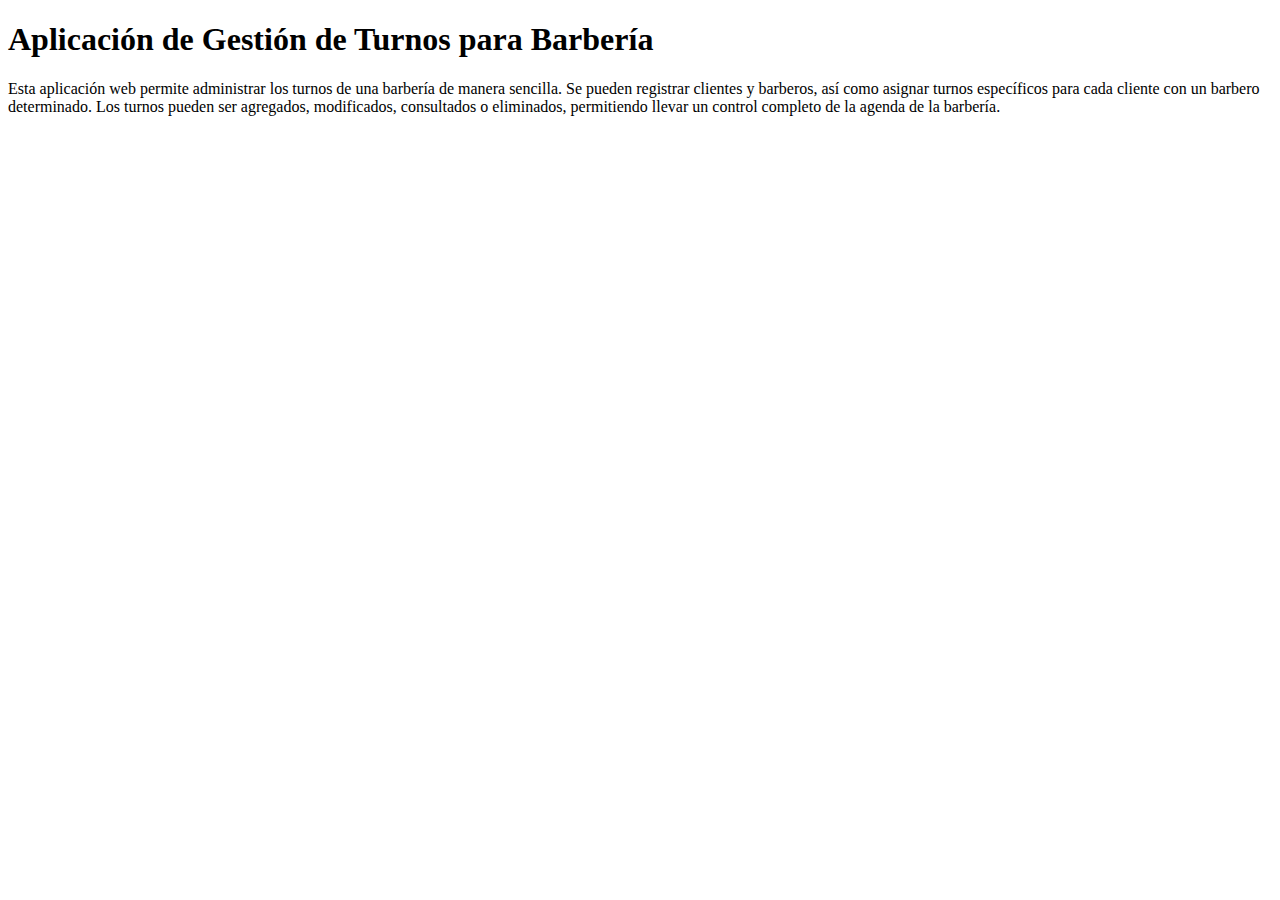
<file: index.html>
<!DOCTYPE html>
<html lang="es">
<head>
    <meta charset="UTF-8">
    <meta name="viewport" content="width=device-width, initial-scale=1.0">
    <title>Gestión de Turnos - Barbería</title>
</head>
<body>
    <h1>Aplicación de Gestión de Turnos para Barbería</h1>
    <p>
        Esta aplicación web permite administrar los turnos de una barbería de manera sencilla.
        Se pueden registrar clientes y barberos, así como asignar turnos específicos para cada cliente con un barbero determinado.
        Los turnos pueden ser agregados, modificados, consultados o eliminados, permitiendo llevar un control completo de la agenda de la barbería.
    </p>
</body>
</html>
</file>
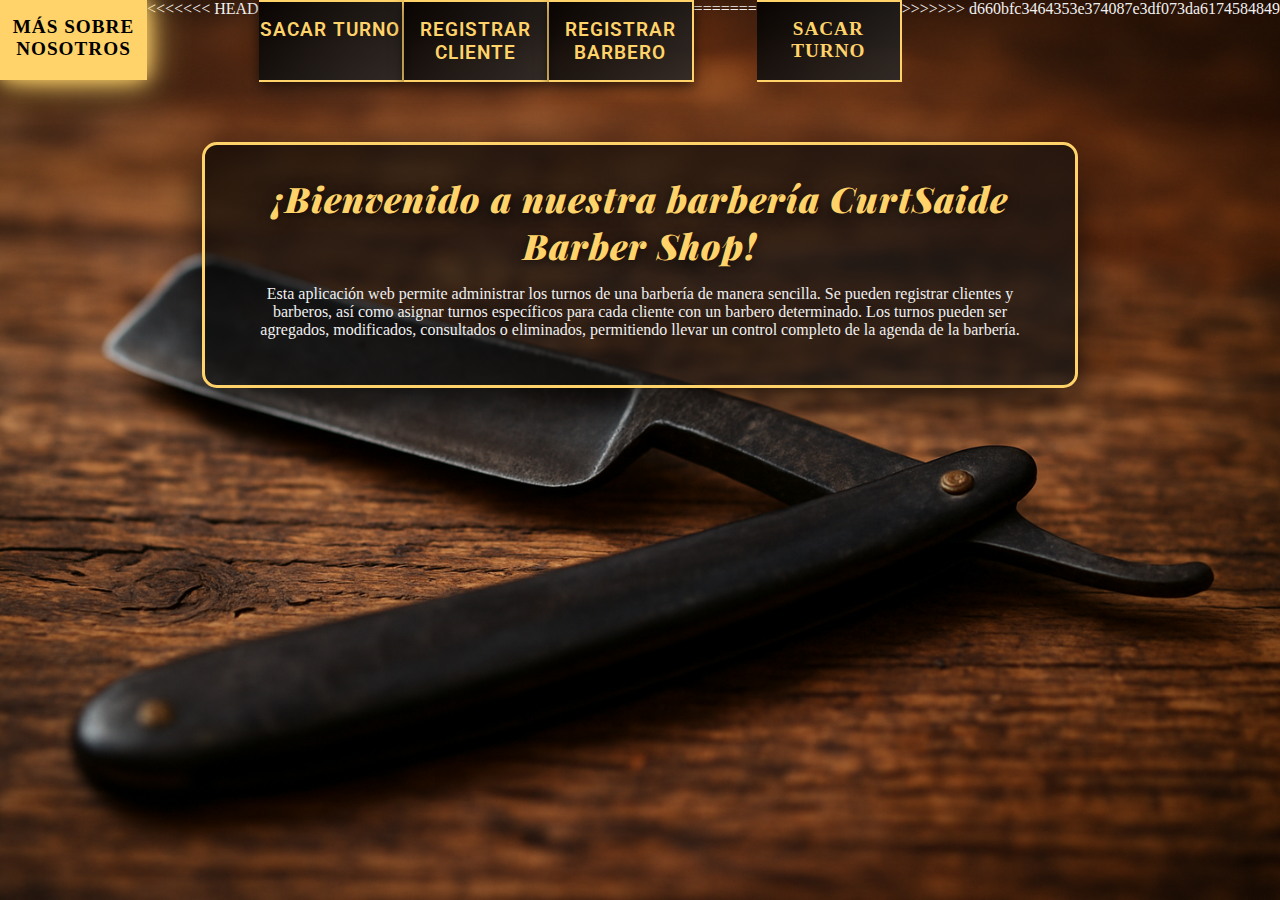
<file: templates/index.html>
<!DOCTYPE html>
<html lang="es">
<head>
    <meta charset="UTF-8">
    <meta name="viewport" content="width=device-width, initial-scale=1.0">
    <link rel="stylesheet" href="/static/stylesIndex.css">
    <title>CurtSaide Barber Shop</title>
    <meta charset="UTF-8">
    <link rel="icon" href="static/logo.png" type="image/png">
</head>
<body>

    <div class="botones">
        <a href="/aboutUs" class="btn-about">Más sobre nosotros</a>
<<<<<<< HEAD
        <a href="/turno" class="btn-sidebar">Sacar turno</a>
        <a href="/cliente" class="btn-sidebar">Registrar cliente</a>
        <a href="/barbero" class="btn-sidebar">Registrar barbero</a>
=======
        <a href="/adminTurno" class="btn-sacarTurno">Sacar turno</a>
>>>>>>> d660bfc3464353e374087e3df073da6174584849
    </div>

    <div class="slogan-recuadro">

        <h1>¡Bienvenido a nuestra barbería CurtSaide Barber Shop!</h1>
        <p>
            Esta aplicación web permite administrar los turnos de una barbería de manera sencilla.
            Se pueden registrar clientes y barberos, así como asignar turnos específicos para cada cliente con un barbero determinado. 
            Los turnos pueden ser agregados, modificados, consultados o eliminados, permitiendo llevar un control completo de la agenda de la barbería.
        </p>
    </div>
</body>
</html>
</file>
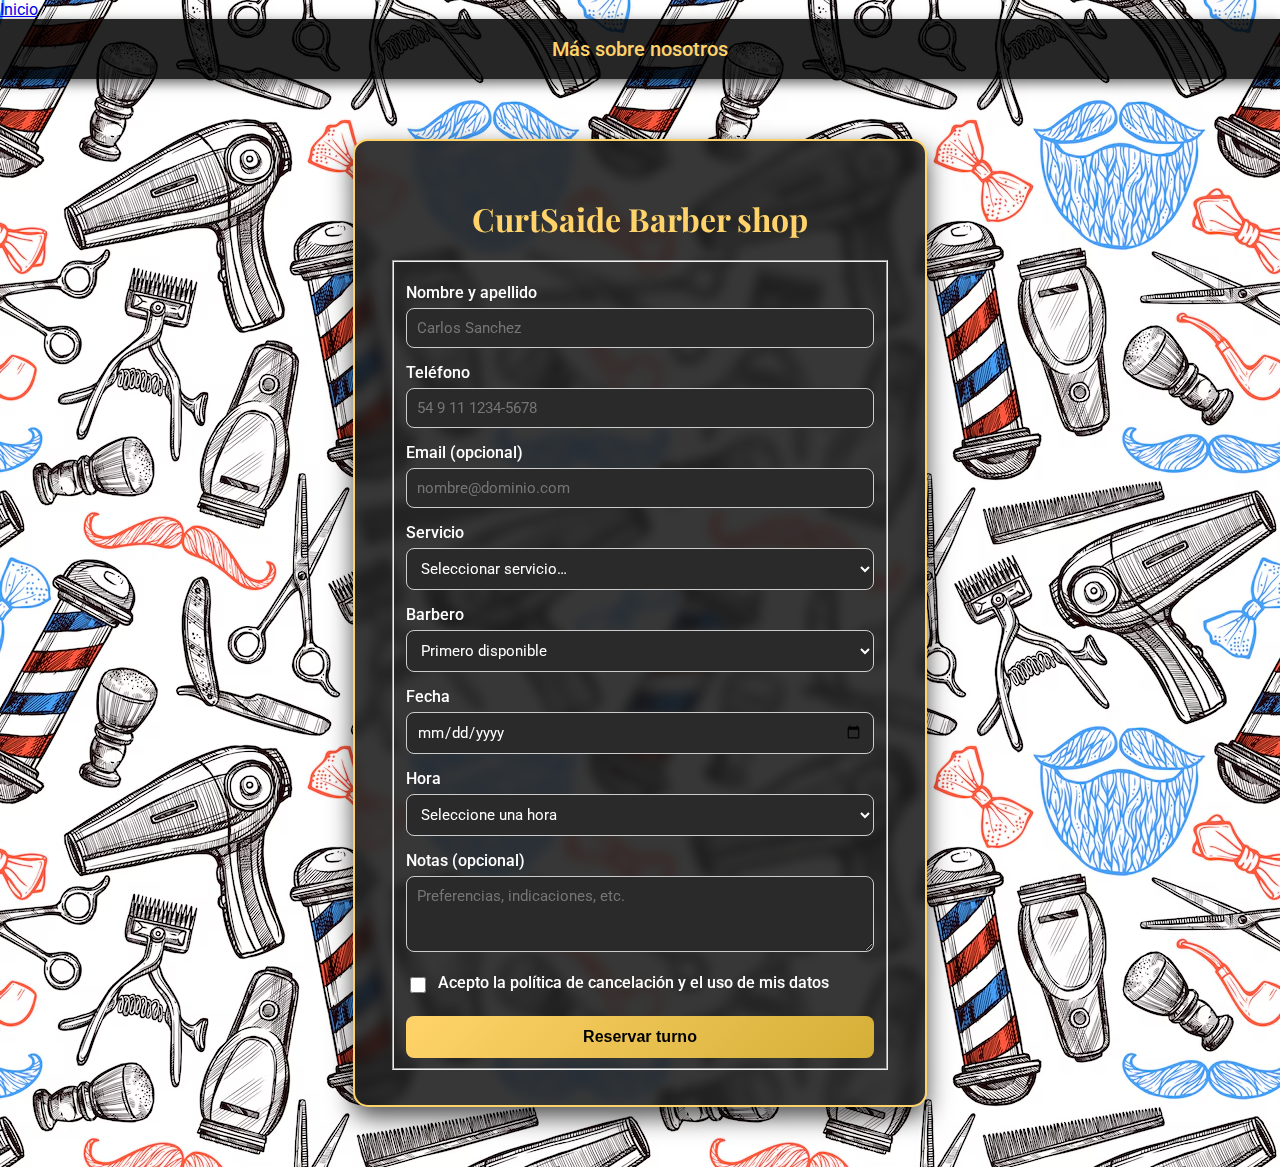
<file: sacarTurno.html>
<!DOCTYPE html>
<html lang="es">
<head>
    <meta charset="UTF-8">
    <meta name="viewport" content="width=device-width, initial-scale=1.0">
    <link rel="stylesheet" href="/static/stylesSacarTurno.css">
    <title>CurtSaide Barber Shop</title>
    <meta charset="UTF-8">
    <link rel="icon" href="/static/logo.png" type="image/png">
</head>
<body>
<div class="botones">
        <a href="/" class="btn-inicio">Inicio</a>
        <a href="/aboutUs" class="btn-about">Más sobre nosotros</a>
    </div>
<form accept-charset="utf-8" autocomplete="on" class="form-turno" id="form-turno">
    <h1>CurtSaide Barber shop</h1>
    <fieldset>
  
      <label for="nombre">Nombre y apellido</label>
      <input id="nombre" name="nombre" type="text" required autocomplete="name" placeholder="Carlos Sanchez"/>
  
      <label for="telefono">Teléfono</label>
      <input id="telefono" 
       name="telefono" 
       type="tel" 
       required 
       autocomplete="tel" 
       placeholder="54 9 11 1234-5678"
       pattern="[0-9]+"
       maxlength="20"
       title="Solo se permiten números (máximo 20 dígitos)" />
  
      <label for="email">Email (opcional)</label>
      <input id="email" name="email" type="email" autocomplete="email"  placeholder="nombre@dominio.com"/>
  
      <label for="servicio">Servicio</label>
      <select id="servicio" name="servicio" required>
        <option value="" selected disabled>Seleccionar servicio…</option>
        <option value="corte">Corte</option>
        <option value="barba">Barba</option>
        <option value="corte-barba">Corte + Barba</option>
        <option value="afeitado">Afeitado tradicional</option>
        <option value="color">Color/Matiz</option>
      </select>
  
      <label for="barbero">Barbero</label>
      <select id="barbero" name="barbero" required>
        <option value="cualquiera" selected>Primero disponible</option>
        <option value="martin">Martín</option>
        <option value="sofia">Sofía</option>
        <option value="lucas">Lucas</option>
      </select>
  
      <label for="fecha">Fecha</label>
      <input id="fecha" name="fecha" type="date" required />
  
      <label for="hora">Hora</label>
        <select id="hora" name="hora" required>
        <option value="">Seleccione una hora</option>
        <option value="08:00">08:00</option>
        <option value="08:30">08:30</option>
        <option value="09:00">09:00</option>
        <option value="09:30">09:30</option>
        <option value="10:00">10:00</option>
        <option value="10:30">10:30</option>
        <option value="11:00">11:00</option>
        <option value="11:30">11:30</option>
        <option value="12:00">12:00</option>
        <option value="12:30">12:30</option>
        <option value="14:00">14:00</option>
        <option value="14:30">14:30</option>
        <option value="15:00">15:00</option>
        <option value="15:30">15:30</option>
        <option value="16:00">16:00</option>
        <option value="16:30">16:30</option>
        <option value="17:00">17:00</option>
        <option value="17:30">17:30</option>
        <option value="18:00">18:00</option>
        <option value="18:30">18:30</option>
        <option value="19:00">19:00</option>
        <option value="19:30">19:30</option>
        <option value="20:00">20:00</option>
        <option value="20:30">20:30</option>
        <option value="21:00">21:00</option>
        </select>

  
      <label for="notas">Notas (opcional)</label>
      <textarea id="notas" name="notas" rows="3" placeholder="Preferencias, indicaciones, etc."></textarea>
  
      <label>
        <input type="checkbox" name="acepta_politicas" required />  
        Acepto la política de cancelación y el uso de mis datos
      </label>
  
      <button type="submit">Reservar turno</button>
      <div id="respuestaApi"></div>
    </fieldset>
  </form>


  <div id="contenedorExito" class="oculto"></div>
  <script src="/static/sacarTurno.js" defer></script>
</body>
</html>
</file>
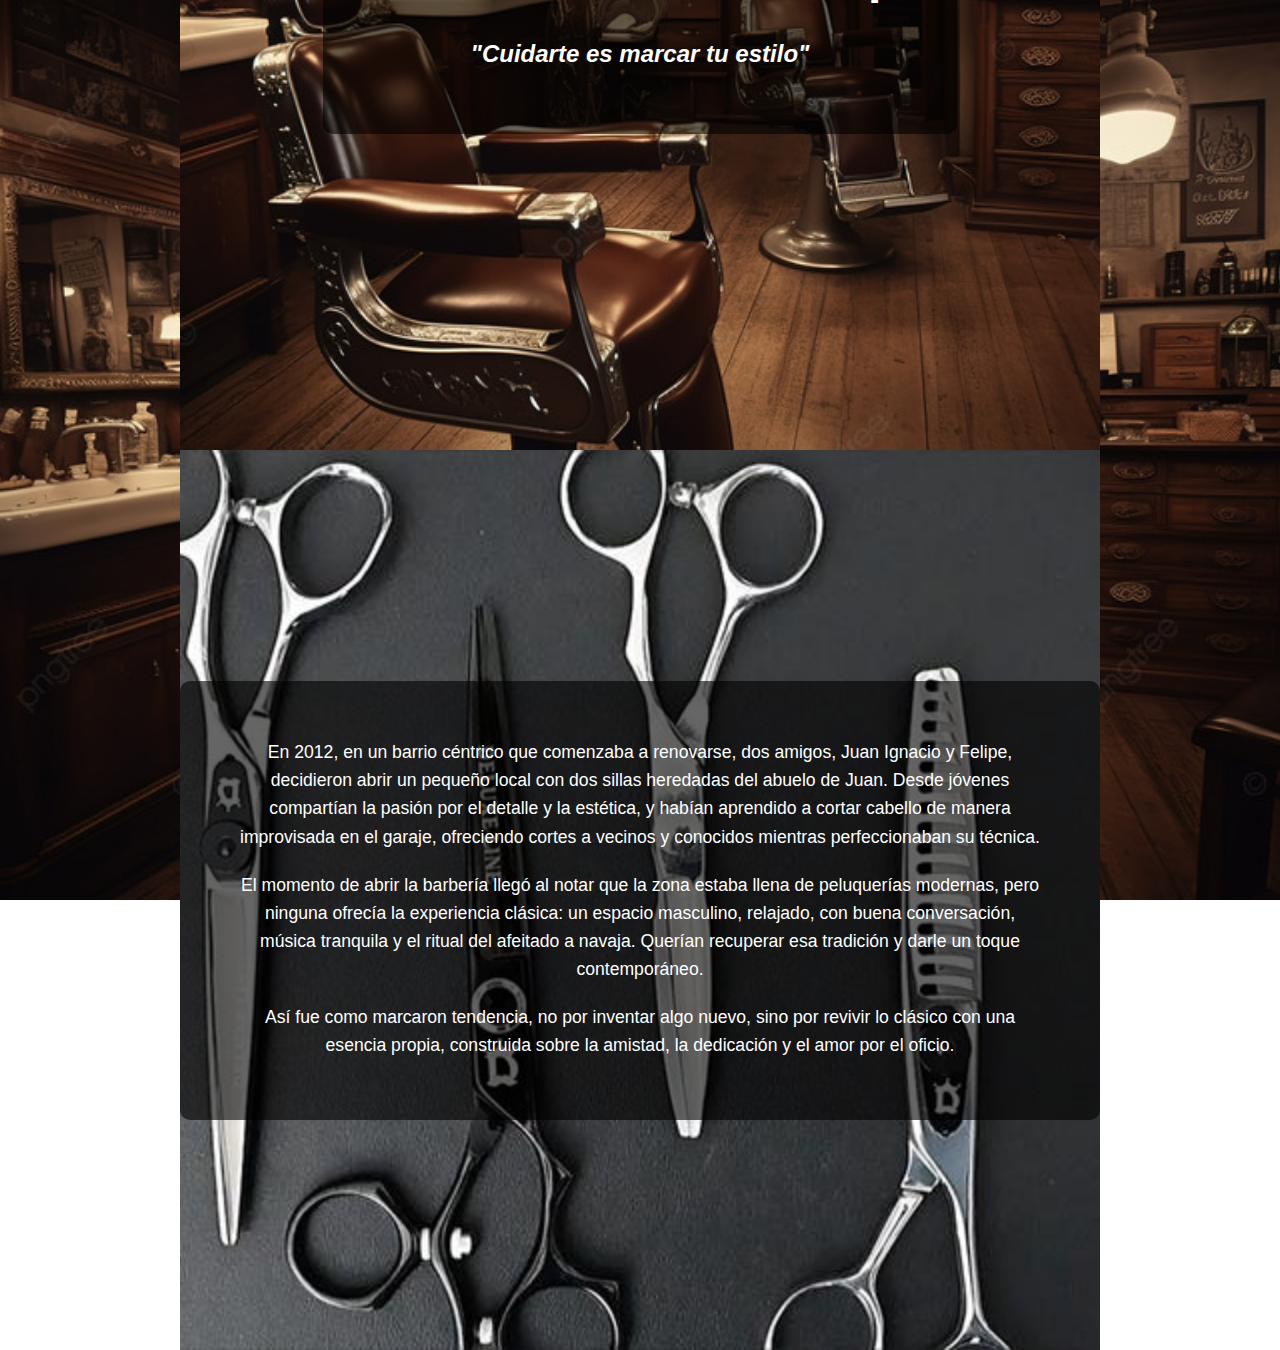
<file: templates/about.html>
<!DOCTYPE html>
<html lang="es">
<head>
    <meta charset="UTF-8">
    <meta name="viewport" content="width=device-width, initial-scale=1.0">
    <link rel="stylesheet" href="/static/stylesAbout.css">
    <title>Sobre Nosotros - CurtSaide BarberShop</title>
</head>
<body>
    <main class="about-container">

        <!-- Hero full screen -->
        <section class="hero">
            <div class="overlay">
                <h1>CurtSaide BarberShop</h1>
                <h2>"Cuidarte es marcar tu estilo"</h2>
            </div>
        </section>

        <!-- Story con mismo estilo que hero -->
        <section class="story">
            <div class="overlay">
                <p>
                    En 2012, en un barrio céntrico que comenzaba a renovarse, dos amigos, Juan Ignacio y Felipe, decidieron abrir un pequeño local 
                    con dos sillas heredadas del abuelo de Juan. Desde jóvenes compartían la pasión por el detalle y la estética, y habían aprendido 
                    a cortar cabello de manera improvisada en el garaje, ofreciendo cortes a vecinos y conocidos mientras perfeccionaban su técnica.
                </p>

                <p>
                    El momento de abrir la barbería llegó al notar que la zona estaba llena de peluquerías modernas, pero ninguna ofrecía la experiencia clásica: 
                    un espacio masculino, relajado, con buena conversación, música tranquila y el ritual del afeitado a navaja. Querían recuperar esa tradición 
                    y darle un toque contemporáneo.
                </p>

                <p>
                    Así fue como marcaron tendencia, no por inventar algo nuevo, sino por revivir lo clásico con una esencia propia, construida sobre la amistad, 
                    la dedicación y el amor por el oficio.
                </p>
            </div>
        </section>

    </main>
</body>
</html>
</file>
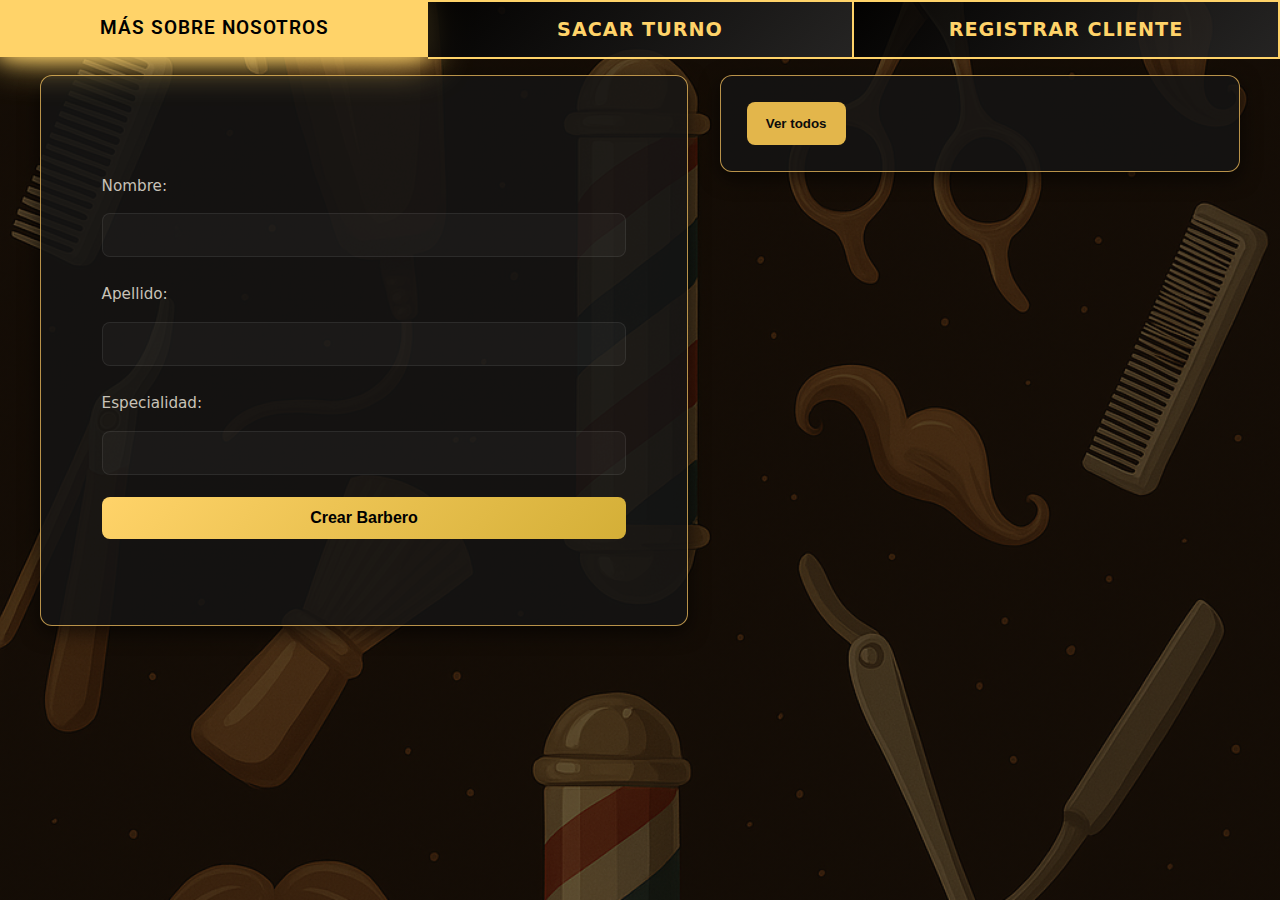
<file: templates/barbero.html>
<!DOCTYPE html>
<html lang="es">
<head>
    <meta charset="UTF-8">
    <meta name="viewport" content="width=device-width, initial-scale=1.0">
    <title>Crear Barbero</title>
    <link rel="stylesheet" href="/static/styles.css">
    <link rel="icon" href="static/logo.png" type="image/png">

</head>
<body>

    <div class="botones">
        <a href="/aboutUs" class="btn-about">Más sobre nosotros</a>
        <a href="/turno" class="btn-sidebar">Sacar turno</a>
        <a href="/cliente" class="btn-sidebar">Registrar cliente</a>
    </div>

    <div class="page">
        <section class="panel left-panel">
            <form accept-charset="utf-8" autocomplete="on" class="form-barbero" id="form-barbero">
                <label for="nombre">Nombre:</label>
                <input type="text" id="nombre" name="nombre" required>

                <label for="apellido">Apellido:</label>
                <input type="text" id="apellido" name="apellido" required>

                <label for="especialidad">Especialidad:</label>
                <input type="text" id="especialidad" name="especialidad">

                <button type="submit">Crear Barbero</button>
            </form>
            <div id="respuestaApi"></div>
        </section>

        <aside class="panel right-panel list-panel">
            <div class="hero-bg message-success hidden" id="msg-success">Barbero creado con éxito.</div>
            <button id="ver-todos-barberos">Ver todos</button>
            <div id="lista-barberos"></div>
        </aside>
    </div>
    <script src="/static/barbero.js"></script>
</body>
</html>
</file>
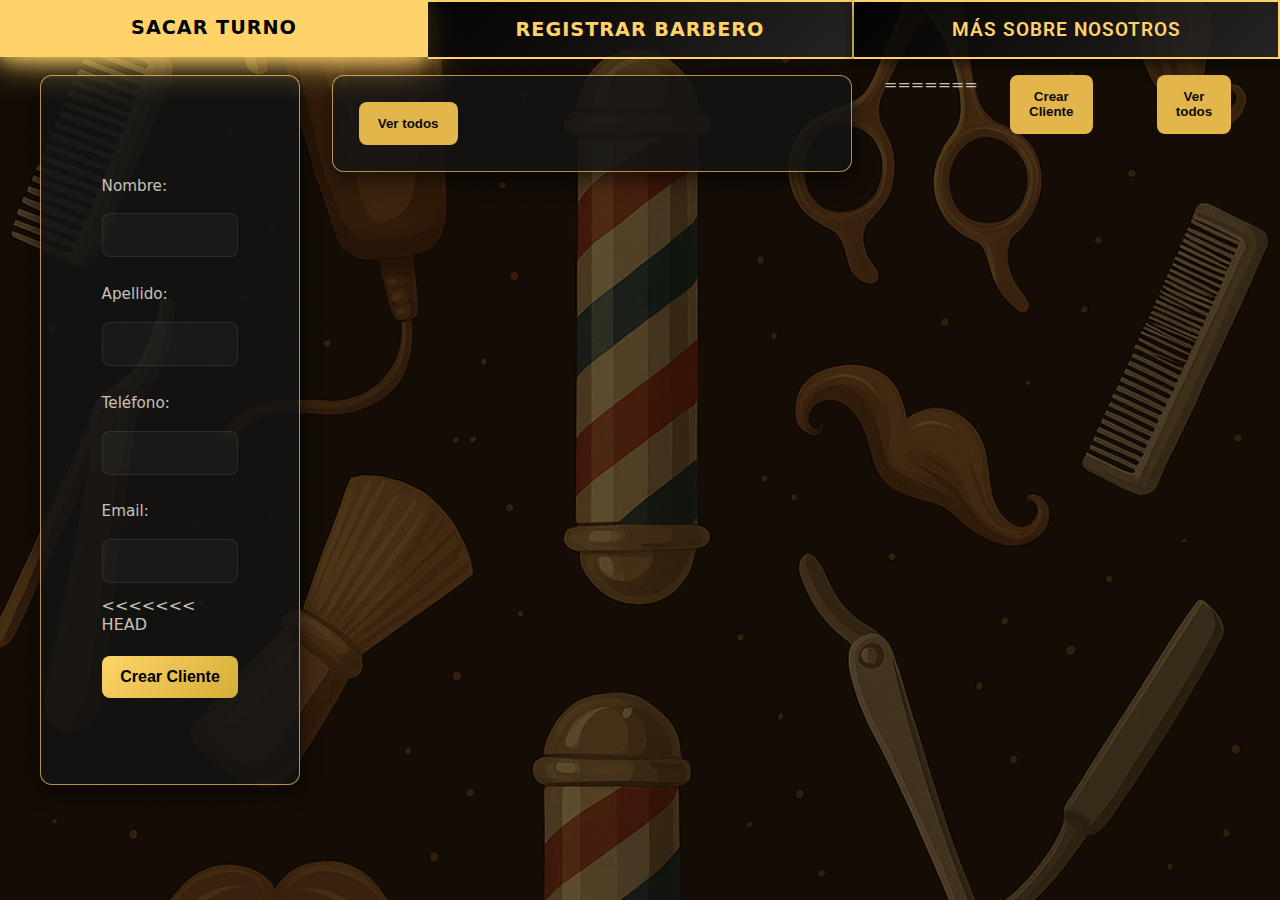
<file: templates/cliente.html>
<!DOCTYPE html>
<html lang="es">
<head>
    <meta charset="UTF-8">
    <meta name="viewport" content="width=device-width, initial-scale=1.0">
    <title>Crear Cliente</title>
    <link rel="stylesheet" href="/static/styles.css">
    <link rel="icon" href="static/logo.png" type="image/png">

</head>
<body>
    <div class="botones">
        <a href="/turno" class="btn-sidebar">Sacar turno</a>
        <a href="/barbero" class="btn-sidebar">Registrar barbero</a>
        <a href="/aboutUs" class="btn-about">Más sobre nosotros</a>
    </div>
    <div class="page">
        <section class="panel left-panel">
            <form accept-charset="utf-8" autocomplete="on" class="form-cliente" id="form-cliente">
                <label for="nombre">Nombre:</label>
                <input type="text" id="nombre" name="nombre" required>

                <label for="apellido">Apellido:</label>
                <input type="text" id="apellido" name="apellido" required>

                <label for="telefono">Teléfono:</label>
                <input type="tel" id="telefono" name="telefono">

                <label for="email">Email:</label>
                <input type="email" id="email" name="email">

<<<<<<< HEAD
                <button type="submit">Crear Cliente</button>
            </form>
            <div id="respuestaApi"></div>
        </section>

        <aside class="panel right-panel list-panel">
            <button id="ver-todos-clientes">Ver todos</button>
            <div id="lista-clientes"></div>
        </aside>
=======
        <button type="submit">Crear Cliente</button>
    </form>
        <div id="respuestaApi"></div>
        <button id="ver-todos-clientes">Ver todos</button>
        <div id="lista-clientes"></div>
>>>>>>> d660bfc3464353e374087e3df073da6174584849
    </div>
    <script src="/static/cliente.js"></script>
</body>
</html>
</file>
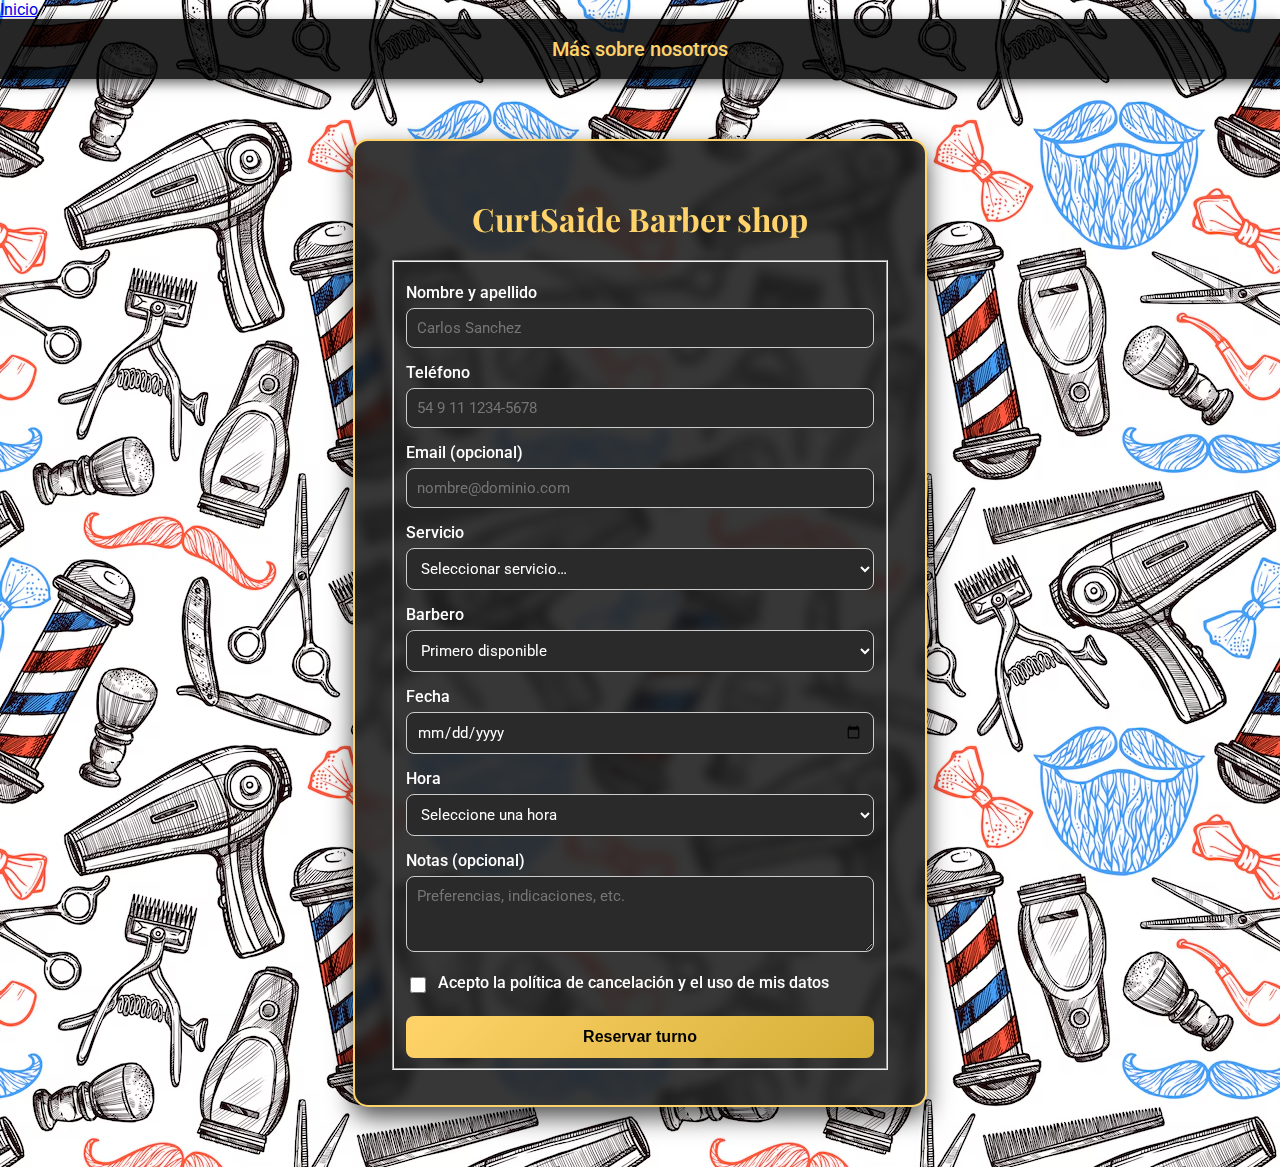
<file: templates/sacarTurno.html>
<!DOCTYPE html>
<html lang="es">
<head>
    <meta charset="UTF-8">
    <meta name="viewport" content="width=device-width, initial-scale=1.0">
    <link rel="stylesheet" href="/static/stylesSacarTurno.css">
    <title>CurtSaide Barber Shop</title>
    <meta charset="UTF-8">
    <link rel="icon" href="static/logo.png" type="image/png">
</head>
<body>
<div class="botones">
        <a href="/" class="btn-inicio">Inicio</a>
        <a href="/aboutUs" class="btn-about">Más sobre nosotros</a>
    </div>
<form action="/formsPost" method="post" accept-charset="utf-8" autocomplete="on" class="form-turno">
    <h1>CurtSaide Barber shop</h1>
    <fieldset>
  
      <label for="nombre">Nombre y apellido</label>
      <input id="nombre" name="nombre" type="text" required autocomplete="name" placeholder="Carlos Sanchez"/>
  
      <label for="telefono">Teléfono</label>
      <input id="telefono" 
       name="telefono" 
       type="tel" 
       required 
       autocomplete="tel" 
       placeholder="54 9 11 1234-5678"
       pattern="[0-9]+"
       maxlength="20"
       title="Solo se permiten números (máximo 20 dígitos)" />
  
      <label for="email">Email (opcional)</label>
      <input id="email" name="email" type="email" autocomplete="email"  placeholder="nombre@dominio.com"/>
  
      <label for="servicio">Servicio</label>
      <select id="servicio" name="servicio" required>
        <option value="" selected disabled>Seleccionar servicio…</option>
        <option value="corte">Corte</option>
        <option value="barba">Barba</option>
        <option value="corte-barba">Corte + Barba</option>
        <option value="afeitado">Afeitado tradicional</option>
        <option value="color">Color/Matiz</option>
      </select>
  
      <label for="barbero">Barbero</label>
      <select id="barbero" name="barbero" required>
        <option value="cualquiera" selected>Primero disponible</option>
        <option value="martin">Martín</option>
        <option value="sofia">Sofía</option>
        <option value="lucas">Lucas</option>
      </select>
  
      <label for="fecha">Fecha</label>
      <input id="fecha" name="fecha" type="date" required />
  
      <label for="hora">Hora</label>
        <select id="hora" name="hora" required>
        <option value="">Seleccione una hora</option>
        <option value="08:00">08:00</option>
        <option value="08:30">08:30</option>
        <option value="09:00">09:00</option>
        <option value="09:30">09:30</option>
        <option value="10:00">10:00</option>
        <option value="10:30">10:30</option>
        <option value="11:00">11:00</option>
        <option value="11:30">11:30</option>
        <option value="12:00">12:00</option>
        <option value="12:30">12:30</option>
        <option value="14:00">14:00</option>
        <option value="14:30">14:30</option>
        <option value="15:00">15:00</option>
        <option value="15:30">15:30</option>
        <option value="16:00">16:00</option>
        <option value="16:30">16:30</option>
        <option value="17:00">17:00</option>
        <option value="17:30">17:30</option>
        <option value="18:00">18:00</option>
        <option value="18:30">18:30</option>
        <option value="19:00">19:00</option>
        <option value="19:30">19:30</option>
        <option value="20:00">20:00</option>
        <option value="20:30">20:30</option>
        <option value="21:00">21:00</option>
        </select>

  
      <label for="notas">Notas (opcional)</label>
      <textarea id="notas" name="notas" rows="3" placeholder="Preferencias, indicaciones, etc."></textarea>
  
      <label>
        <input type="checkbox" name="acepta_politicas" required />  
        Acepto la política de cancelación y el uso de mis datos
      </label>
  
      <button type="submit">Reservar turno</button>
    </fieldset>
  </form>
</body>
</html>
</file>
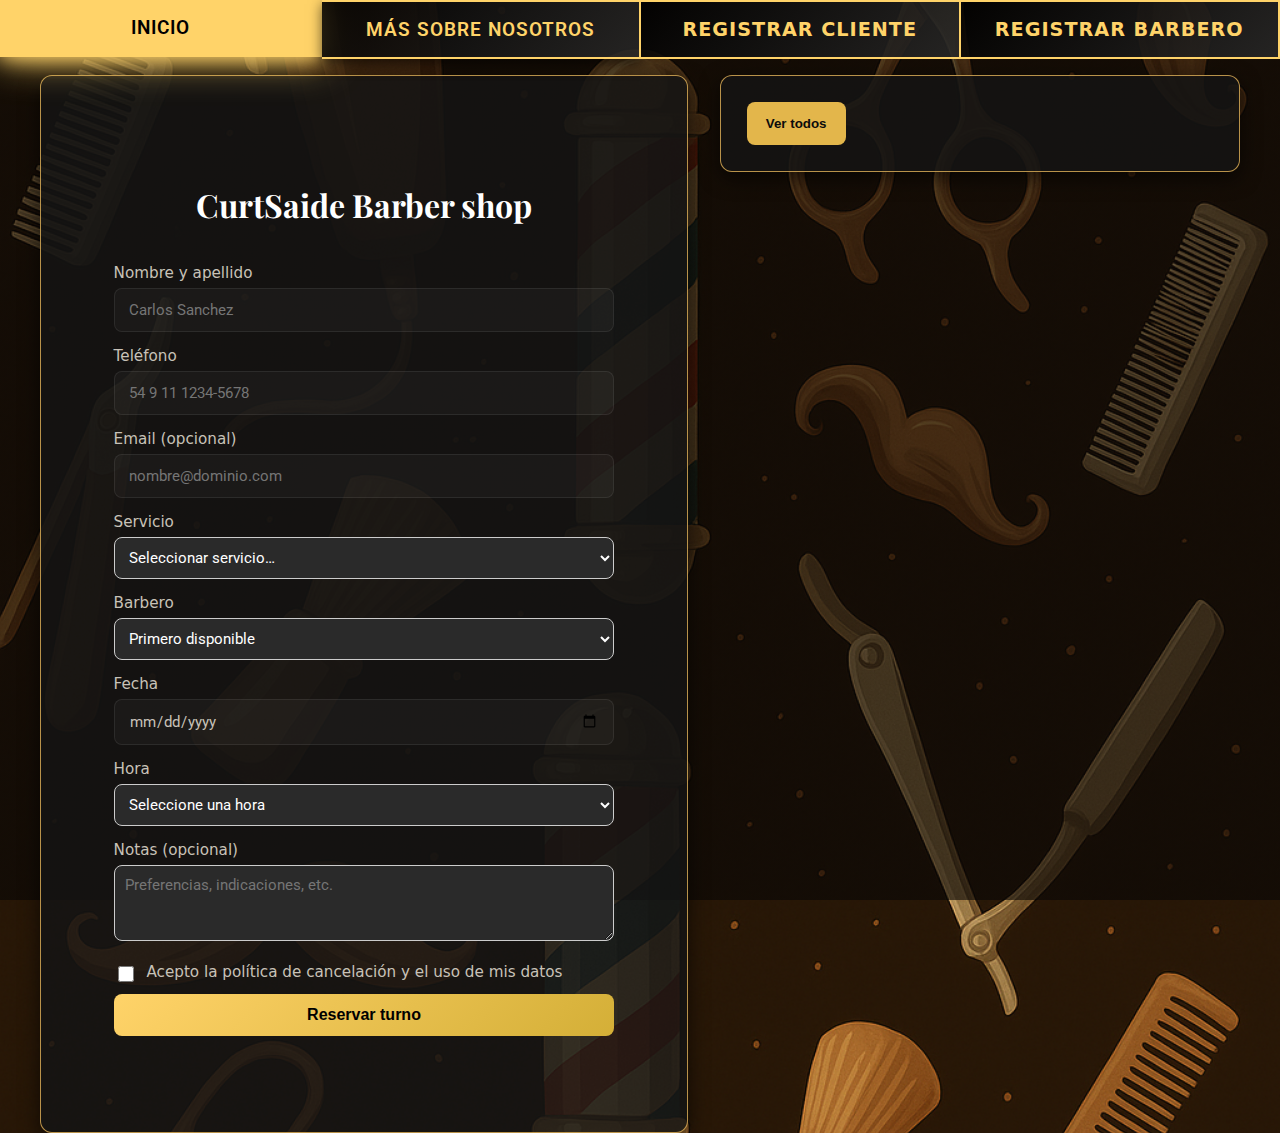
<file: templates/turno.html>
<!DOCTYPE html>
<html lang="es">
<head>
    <meta charset="UTF-8">
    <meta name="viewport" content="width=device-width, initial-scale=1.0">
  <link rel="stylesheet" href="/static/styles.css">
    <title>CurtSaide Barber Shop</title>
    <meta charset="UTF-8">
    <link rel="icon" href="/static/logo.png" type="image/png">
</head>
<body>
<div class="botones">
        <a href="/" class="btn-inicio">Inicio</a>
        <a href="/aboutUs" class="btn-about">Más sobre nosotros</a>
        <a href="/cliente" class="btn-sidebar">Registrar cliente</a>
        <a href="/barbero" class="btn-sidebar">Registrar barbero</a>
    </div>

    <div class="page">
        <section class="panel left-panel">
            <form accept-charset="utf-8" autocomplete="on" class="form-turno" id="form-turno">
                <h1>CurtSaide Barber shop</h1>
                <fieldset>
                  
                  <label for="nombre">Nombre y apellido</label>
                  <input id="nombre" name="nombre" type="text" required autocomplete="name" placeholder="Carlos Sanchez"/>
                
                  <label for="telefono">Teléfono</label>
                  <input id="telefono" 
                   name="telefono" 
                   type="tel" 
                   required 
                   autocomplete="tel" 
                   placeholder="54 9 11 1234-5678"
                   pattern="[0-9]+"
                   maxlength="20"
                   title="Solo se permiten números (máximo 20 dígitos)" />
                
                  <label for="email">Email (opcional)</label>
                  <input id="email" name="email" type="email" autocomplete="email"  placeholder="nombre@dominio.com"/>
                
                  <label for="servicio">Servicio</label>
                  <select id="servicio" name="servicio" required>
                    <option value="" selected disabled>Seleccionar servicio…</option>
                    <option value="corte">Corte</option>
                    <option value="barba">Barba</option>
                    <option value="corte-barba">Corte + Barba</option>
                    <option value="afeitado">Afeitado tradicional</option>
                    <option value="color">Color/Matiz</option>
                  </select>
                
                  <label for="barbero">Barbero</label>
                  <select id="barbero" name="barbero" required>
                    <option value="cualquiera" selected>Primero disponible</option>
                    <option value="martin">Martín</option>
                    <option value="sofia">Sofía</option>
                    <option value="lucas">Lucas</option>
                  </select>
                
                  <label for="fecha">Fecha</label>
                  <input id="fecha" name="fecha" type="date" required />
                
                  <label for="hora">Hora</label>
                    <select id="hora" name="hora" required>
                    <option value="">Seleccione una hora</option>
                    <option value="08:00">08:00</option>
                    <option value="08:30">08:30</option>
                    <option value="09:00">09:00</option>
                    <option value="09:30">09:30</option>
                    <option value="10:00">10:00</option>
                    <option value="10:30">10:30</option>
                    <option value="11:00">11:00</option>
                    <option value="11:30">11:30</option>
                    <option value="12:00">12:00</option>
                    <option value="12:30">12:30</option>
                    <option value="14:00">14:00</option>
                    <option value="14:30">14:30</option>
                    <option value="15:00">15:00</option>
                    <option value="15:30">15:30</option>
                    <option value="16:00">16:00</option>
                    <option value="16:30">16:30</option>
                    <option value="17:00">17:00</option>
                    <option value="17:30">17:30</option>
                    <option value="18:00">18:00</option>
                    <option value="18:30">18:30</option>
                    <option value="19:00">19:00</option>
                    <option value="19:30">19:30</option>
                    <option value="20:00">20:00</option>
                    <option value="20:30">20:30</option>
                    <option value="21:00">21:00</option>
                    </select>

                  <label for="notas">Notas (opcional)</label>
                  <textarea id="notas" name="notas" rows="3" placeholder="Preferencias, indicaciones, etc."></textarea>

                  <label>
                    <input type="checkbox" name="acepta_politicas" required />  
                    Acepto la política de cancelación y el uso de mis datos
                  </label>

                  <button type="submit">Reservar turno</button>
                  <div id="respuestaApi"></div>
                </fieldset>
              </form>
        </section>

        <aside class="panel right-panel list-panel">
            <div id="contenedorExito" class="hidden"><div class="card"></div></div>
            <button id="ver-todos-turnos">Ver todos</button>
            <div id="lista-turnos"></div>
        </aside>
    </div>

    <script src="/static/turno.js" defer></script>
</body>
</html>
</file>
<file: static/stylesIndex.css>
@import url('https://fonts.googleapis.com/css2?family=Playfair+Display:wght@700&family=Roboto:wght@400;500&display=swap');

body {
    position: relative;
    justify-content: center;
    align-items: flex-start; 
    height: 100vh;
    margin: 0;
    background: url("tijerasFondo.jpg") no-repeat center center;
    background-size: cover;
    color: #f0f0f0;
}

.btn-sidebar{
    display: block;             
    width: 100%;               
    padding: 18px 0;
    background-color: rgba(0,0,0,0.85);
    color: #ffd369;
    font-size: 1.25em;
    font-family: 'Roboto', sans-serif;
    font-weight: 500;
    
    text-decoration: none;
    border: none;
    text-align: center;
    transition: all 0.3s ease;
    box-shadow: 0 4px 12px rgba(0,0,0,0.6); 
}
.btn-sidebar:hover {
    background-color: rgba(48, 48, 48, 0.85);
    transform: translateY(-1px);
    box-shadow: 0 -6px 15px rgba(0,0,0,0.7);
}



.presentacion {
    max-width: 700px;
    margin: 70px auto;
    padding: 40px 50px;
    border-radius: 20px;
    background: rgba(0, 0, 0, 0.8);
    border: 3px solid #ffd369;
    color: #f8f8f8;
    box-shadow: 0 20px 50px rgba(0,0,0,0.85);
    text-align: left;
    transition: transform 0.35s ease, box-shadow 0.35s ease, border 0.35s ease;
    backdrop-filter: blur(8px);
}

.presentacion:hover {
    transform: translateY(-5px) scale(1.02);
    box-shadow: 0 25px 60px rgba(0,0,0,0.9);
    border-color: #ffd369;
}

.presentacion h1 {
    font-family: 'Playfair Display', serif;
    font-weight: 700;
    font-size: 2.8em;
    margin-bottom: 25px;
    color: #ffd369;  
    text-shadow: 0 2px 8px rgba(0,0,0,0.6);
}

.presentacion p {
    font-size: 1.2em;
    line-height: 1.7;
    text-align: justify;
    letter-spacing: 0.5px;
}

.titulo-cartel {
    padding: 25px 35px;
    border-radius: 15px;
    text-align: center;
    margin-bottom: 25px;
    background: linear-gradient(135deg, #000000dd, #222222dd);
    border: 2px solid #ffd369;
    box-shadow: 0 10px 40px rgba(0,0,0,0.7);
    transition: transform 0.3s ease;
}

.titulo-cartel:hover {
    transform: scale(1.03);
}

.titulo-cartel h1 {
    font-family: 'Playfair Display', serif;
    font-size: 3em;
    color: #ffd369;
    margin: 0;
    text-shadow: 0 3px 10px rgba(0,0,0,0.7);
}

.slogan-recuadro {
    max-width: 800px;
    width: 85%;
    padding: 30px 35px;
    border-radius: 15px;
    text-align: center;
    background: linear-gradient(145deg, rgba(0,0,0,0.7), rgba(20,20,20,0.7));
    border: 3px solid #ffd369;
    box-shadow: 0 15px 45px rgba(0,0,0,0.8);
    position: relative;
    overflow: hidden;
    margin: 60px auto 0 auto;
    transition: transform 0.4s ease, box-shadow 0.4s ease;
}

.slogan-recuadro:hover {
    transform: translateY(-4px) scale(1.02);
    box-shadow: 0 20px 60px rgba(0,0,0,0.9);
}

.slogan-recuadro::before {
    content: '';
    position: absolute;
    top: -50%;
    left: -75%;
    width: 50%;
    height: 200%;
    background: linear-gradient(
        120deg,
        rgba(255,255,255,0) 0%,
        rgba(255,255,255,0.45) 50%,
        rgba(255,255,255,0) 100%
    );
    transform: rotate(25deg);
    transition: all 0.7s ease;
}

.slogan-recuadro:hover::before {
    left: 125%;
}

.slogan-recuadro h1 {
    font-family: 'Playfair Display', serif;
    font-style: italic;
    font-weight: 1000;
    color: #ffd369;
    font-size: 2.2em;
    margin: 0;
    text-shadow: 0 2px 12px rgba(0,0,0,0.6);
    letter-spacing: 1px;
}


.botones {
  display: flex;
  gap: 0; 
}

.botones a {
  flex: 1;
  text-align: center;
  padding: 16px 0;
  font-size: 1.2em;
  font-weight: 600;
  letter-spacing: 1px;
  text-transform: uppercase;
  text-decoration: none;
  color: #ffd369;
  background: linear-gradient(135deg, rgba(0,0,0,0.85), rgba(40,40,40,0.85));
  border: 2px solid #ffd369;
  position: relative;
  overflow: hidden;
  transition: all 0.3s ease;
}

.botones a + a {
  border-left: none;
}


.botones a:hover::before {
  left: 125%;
}

.botones a:hover {
  color: #000;
  background: #ffd369;
  box-shadow: 0 0 20px #ffd369, 0 0 40px #ffd369;
  transform: translateY(-2px);
}
</file>
<file: static/stylesSacarTurno.css>
@import url('https://fonts.googleapis.com/css2?family=Playfair+Display:wght@700&family=Roboto:wght@400;500&display=swap');

body {
    background-image: url("BarberFondo.jpg");
    margin: 0;
    padding: 0;
    font-family: 'Roboto', sans-serif;
    color: #ffffff;
}

.form-turno {
    max-width: 500px;
    margin: 60px auto;
    padding: 35px;
    border-radius: 15px;
    background: rgba(20, 20, 20, 0.85); 
    backdrop-filter: blur(6px);
    box-shadow: 0 10px 25px rgba(0, 0, 0, 0.7);
    border: 2px solid #ffd369;
    transition: transform 0.25s ease, box-shadow 0.25s ease;
    border-color: #ffd369;
}

.form-turno:hover {
    transform: translateY(-6px);
    box-shadow: 0 15px 35px rgba(0, 0, 0, 0.9);
}

.form-turno h1 {
    font-family: 'Playfair Display', serif;
    font-size: 2em;
    margin-bottom: 20px;
    text-align: center;
    color: #ffd369; 
}

.form-turno legend {
    font-size: 1.2em;
    font-weight: bold;
    margin-bottom: 20px;
    font-family: 'Roboto', sans-serif;
    text-align: center;
    color: #f0f0f0;
}

.form-turno label {
    display: block;
    margin-top: 15px;
    font-weight: 500;
}

.form-turno input,
.form-turno select,
.form-turno textarea {
    width: 100%;
    padding: 10px;
    margin-top: 6px;
    border: 1px solid #ccc;
    border-radius: 8px;
    box-sizing: border-box;
    font-family: 'Roboto', sans-serif;
    font-size: 0.95em;
    background: #2a2a2a;
    color: #ffffff;
    outline: none;
    transition: border-color 0.2s ease, box-shadow 0.2s ease;
}

.form-turno input:focus,
.form-turno select:focus,
.form-turno textarea:focus {
    border-color: #ffd369;
    box-shadow: 0 0 5px #ffd369;
}

.form-turno button {
    margin-top: 20px;
    width: 100%;
    padding: 12px;
    background: linear-gradient(135deg, #ffd369, #d4af37);
    color: #000;
    font-weight: bold;
    font-size: 1em;
    border: none;
    border-radius: 8px;
    cursor: pointer;
    transition: transform 0.2s ease, box-shadow 0.2s ease;
}

.form-turno button:hover {
    transform: translateY(-2px);
    box-shadow: 0 8px 20px rgba(0, 0, 0, 0.6);
}

.form-turno label input[type="checkbox"] {
    width: 16px;
    height: 16px;
    margin-right: 8px;
    vertical-align: middle;
}

.btn-about {
    display: block;             
    width: 100%;               
    padding: 18px 0;
    font-size: 1.25em;
    background-color: rgba(0,0,0,0.85);
    color: #ffd369;
    font-family: 'Roboto', sans-serif;
    font-weight: 500;
    text-decoration: none;
    border: none;
    text-align: center;
    transition: all 0.3s ease;
    box-shadow: 0 4px 12px rgba(0,0,0,0.6); 
}
.btn-about:hover {
    background-color: rgba(48, 48, 48, 0.85);
    transform: translateY(-1px);
    box-shadow: 0 -6px 15px rgba(0,0,0,0.7);
}
</file>
<file: static/stylesAbout.css>
/* Contenedor principal */
.about-container {
    font-family: 'Arial', sans-serif;
    line-height: 1.6;
    color: #fff; /* para texto sobre overlay oscuro */
}

/* Hero full screen */
.hero {
    position: relative;
    height: 100vh; /* ocupa toda la pantalla */
    width: 100%;
    background: url('/static/fondoabout.jpg') center/cover no-repeat;
    display: flex;
    align-items: center;
    justify-content: center;
}

/* Story full width con overlay */
.story {
    position: relative;
    width: 100%;
    min-height: 100vh; /* opcional: ocupa toda la pantalla si querés scroll */
    background: url('/static/tijeras.jpg') center/cover no-repeat;
    display: flex;
    align-items: center;
    justify-content: center;
}

/* Recuadro del texto */
.hero .overlay,
.story .overlay {
    background-color: rgba(0, 0, 0, 0.6); /* overlay semitransparente */
    padding: 40px 60px;
    text-align: center;
    border-radius: 10px;
    max-width: 800px;
}

.hero h1 {
    font-size: 3rem;
    margin-bottom: 10px;
}

.hero h2 {
    font-size: 1.5rem;
    font-style: italic;
}

.story .overlay p {
    margin-bottom: 20px;
    font-size: 1.1rem;
    line-height: 1.6;
}

body{
    display: flex;
    justify-content: center; /* centra horizontal */
    align-items: center;     /* centra vertical */
    height: 100vh;           /* ocupa toda la altura de la ventana */
    margin: 0;               /* elimina márgenes por defecto */
    background-image: url('/static/fondoabout.jpg'); 
    background-size: cover;
    background-position: center;
    background-repeat: no-repeat;
    color:antiquewhite;
}

.presentacion {
    background-color: rgba(51, 28, 1, 0.918);
    /*display: flex;*/
    justify-content: center; /* centra horizontal */
    align-items: center;  
    text-align: center;
    width: 40%; 
    padding: 20px;
    border-radius: 20px;
    box-shadow: 0px 4px 15px rgba(15, 9, 0, 0.65);
}
</file>
<file: static/styles.css>
@import url('https://fonts.googleapis.com/css2?family=Playfair+Display:wght@700&family=Roboto:wght@400;500&display=swap');

body {
    position: relative;
    justify-content: center;
    align-items: flex-start; 
    height: 100vh;
    margin: 0;
    background-image: url('fondoabout2.png'); 
    color: #f0f0f0;
}

.form-turno, .form-cliente, .form-barbero {
    max-width: 500px;
    margin: 25px auto;
    padding: 35px;
    border-radius: 15px;
}
 
.form-turno h1, .form-cliente h1, .form-barbero h1 {
    font-family: 'Playfair Display', serif;
    font-size: 2em;
    margin-bottom: 20px;
    text-align: center;
    color: #ffffff; 
    margin-bottom: 0;
}


.form-turno fieldset, .form-cliente fieldset, .form-barbero fieldset {
    border: none;
    justify-content: center;
    padding: 10px;
}



.form-turno label, .form-cliente label, .form-barbero label {
    display: block;
    margin-top: 15px;
    font-weight: 500;
}

.form-turno input, .form-cliente input, .form-barbero input,
.form-turno select, .form-cliente select, .form-barbero select,
.form-turno textarea, .form-cliente textarea, .form-barbero textarea {
    width: 100%;
    padding: 10px;
    margin-top: 6px;
    border: 1px solid #ccc;
    border-radius: 8px;
    box-sizing: border-box;
    font-family: 'Roboto', sans-serif;
    font-size: 0.95em;
    background: #2a2a2a;
    color: #ffffff;
    outline: none;
    transition: border-color 0.2s ease, box-shadow 0.2s ease;
}

.form-turno input:focus, .form-cliente input:focus, .form-barbero input:focus,
.form-turno select:focus, .form-cliente select:focus, .form-barbero select:focus,
.form-turno textarea:focus, .form-cliente textarea:focus, .form-barbero textarea:focus {
    border-color: #ffd369;
    box-shadow: 0 0 5px #ffd369;
}

.form-turno button, .form-cliente button, .form-barbero button {
    margin-top: 20px;
    width: 100%;
    padding: 12px;
    background: linear-gradient(135deg, #ffd369, #d4af37);
    color: #000;
    font-weight: bold;
    font-size: 1em;
    border: none;
    border-radius: 8px;
    cursor: pointer;
    transition: transform 0.2s ease, box-shadow 0.2s ease;
}

.form-turno button:hover, .form-cliente button:hover, .form-barbero button:hover {
    transform: translateY(-2px);
    box-shadow: 0 8px 20px rgba(0, 0, 0, 0.6);
}

.form-turno label input[type="checkbox"],
.form-cliente label input[type="checkbox"],
.form-barbero label input[type="checkbox"] {
    width: 16px;
    height: 16px;
    margin-right: 8px;
    vertical-align: middle;
}

.btn-about,
.btn-inicio {
    display: block;             
    width: 100%;               
    padding: 18px 0;
    font-size: 1.25em;
    background-color: rgba(0,0,0,0.85);
    color: #ffd369;
    font-family: 'Roboto', sans-serif;
    font-weight: 500;
    text-decoration: none;
    border: none;
    text-align: center;
    transition: all 0.3s ease;
    box-shadow: 0 4px 12px rgba(0,0,0,0.6); 
}

.btn-about:hover,
.btn-inicio:hover {
    background-color: rgba(48, 48, 48, 0.85);
    transform: translateY(-1px);
    box-shadow: 0 -6px 15px rgba(0,0,0,0.7);
}

.botones {
    display: flex;
    gap: 0;
}

.botones a {
    flex: 1;
    text-align: center;
    padding: 16px 0;
    font-size: 1.2em;
    font-weight: 600;
    letter-spacing: 1px;
    text-transform: uppercase;
    text-decoration: none;
    color: #ffd369;
    background: linear-gradient(135deg, rgba(0,0,0,0.85), rgba(40,40,40,0.85));
    border: 2px solid #ffd369;
    position: relative;
    overflow: hidden;
    transition: all 0.3s ease;
}

.botones a + a {
    border-left: none;
}

.botones a:hover {
    color: #000;
    background: #ffd369;
    box-shadow: 0 0 20px #ffd369, 0 0 40px #ffd369;
    transform: translateY(-2px);
}

.card {
    background: rgba(20, 20, 20, 0.85); 
    backdrop-filter: blur(6px);
    box-shadow: 0 10px 25px rgba(0, 0, 0, 0.7);
    border: 2px solid #ffd369;
    padding: 35px;
    border-radius: 15px;
    text-align: center;
    max-width: 500px;
    margin: 30px auto;
}

.card h2 {
    font-family: 'Playfair Display', serif;
    font-size: 2em;
    margin-bottom: 20px;
    color: #ffffff;
}

.card p {
    font-family: 'Roboto', sans-serif;
    font-size: 1.1em;
    color: #f0f0f0;
    margin: 10px 0;
}

.card button {
    margin-top: 20px;
    width: 100%;
    padding: 12px;
    background: linear-gradient(135deg, #ffd369, #d4af37);
    color: #000;
    font-weight: bold;
    font-size: 1em;
    border: none;
    border-radius: 8px;
    cursor: pointer;
    transition: transform 0.2s ease, box-shadow 0.2s ease;
}

.card button:hover {
    transform: translateY(-2px);
    box-shadow: 0 8px 20px rgba(0, 0, 0, 0.6);
}

.oculto {
    display: none;
}

.results-table {
    width: 100%;
    border-collapse: collapse;
    margin-top: 20px;
    background: rgba(20, 20, 20, 0.85); 
}

.results-table th, .results-table td {
    border: 1px solid #ffd369;
    padding: 8px;
    text-align: left;
}

.results-table th {
    background-color: #ffd369;
    color: black;
}

.results-table tr:hover {
    background-color: rgba(48, 48, 48, 0.85);
}

.delete-btn {
    background-color: #dc3545;
    color: white;
    border: none;
    padding: 5px 10px;
    border-radius: 5px;
    cursor: pointer;
}

:root{
		--bg-1: #0c0a08;
		--panel-bg: rgba(10,8,7,0.6);
		--accent: #e3b64b; /* amarillo dorado */
		--muted: #c8c2b8;
		--danger: #e74c3c;
		--card-border: rgba(230, 181, 90, 0.788);
		--glass: rgba(255,255,255,0.02);
}

*{box-sizing:border-box}
html,body{height:100%;}
body{
	margin:0;
	font-family: Inter, system-ui, -apple-system, "Segoe UI", Roboto, "Helvetica Neue", Arial;
	/* Fondo global: imagen con overlay oscuro para legibilidad (usando fondoabout2.png) */
	background-image: linear-gradient(rgba(8,6,5,0.62), rgba(8,6,5,0.62)), url('/static/fondoabout2.png');
	background-size: cover;
	background-position: center;
	background-repeat: no-repeat;
	background-attachment: fixed;
	color: var(--muted);
	-webkit-font-smoothing:antialiased;
	-moz-osx-font-smoothing:grayscale;
	min-height:100vh;
}

.page{
	max-width:1200px;
	margin:0 auto;
	display:flex;
	gap:2rem;
	align-items:flex-start;
	margin-top:1rem;
}

.panel{
	background: rgba(20, 20, 20, 0.85); 
	border: 1px solid var(--card-border);
	padding:1.6rem;
	border-radius:12px;
	box-shadow: 0 6px 20px rgba(0,0,0,0.6), inset 0 1px 0 rgba(255, 0, 0, 0.02);
}

.left-panel{
	flex:1 1 480px;
	min-width:260px;
}
.right-panel{
	flex:0 0 520px;
	min-width:240px;
}

form[class^="form-"], .form-container{
	display:flex;
	flex-direction:column;
	gap:0.8rem;
}

label{font-size:0.95rem;color:var(--muted);}
input[type="text"], input[type="email"], input[type="tel"], select, textarea, input[type="date"]{
	width:100%;
	padding:0.75rem 0.9rem;
	border-radius:8px;
	border:1px solid rgba(255,255,255,0.08);
	background: rgba(255,255,255,0.03);
	color:var(--muted);
	outline:none;
}
input:focus, select:focus, textarea:focus{
	box-shadow: 0 0 0 3px rgba(227,182,75,0.12);
	border-color: var(--accent);
}

button{
	appearance:none;
	border:0;
	background:var(--accent);
	color:#0b0b0b;
	padding:0.9rem 1.2rem;
	border-radius:8px;
	cursor:pointer;
	font-weight:600;
}
button:hover{filter:brightness(0.96)}

/* Lista / tabla */
.list-panel table{width:100%;border-collapse:collapse}
.list-panel th, .list-panel td{padding:0.6rem 0.8rem;border-bottom:1px solid rgba(255,255,255,0.03);}
.list-panel th{background:var(--accent);color:#111;font-weight:700;text-align:left;border-bottom:2px solid rgba(0,0,0,0.2)}
.list-panel tbody tr:nth-child(odd){background: rgba(0,0,0,0.12)}
.list-panel .actions{display:flex;gap:0.5rem;justify-content:flex-end}

.message-success{color:#2ecc71;background:rgba(46,204,113,0.06);padding:0.5rem 0.8rem;border-radius:6px;margin-bottom:0.8rem}

/* Specific small helpers for register pages */
.form-barbero, .form-cliente, .form-turno{max-width:100%;}
.form-barbero button, .form-cliente button, .form-turno button{margin-top:0.6rem}

/* --- Corrección de desbordes en la lista de turnos --- */
#lista-turnos {
  width: 100%;
  max-width: 100%;
  overflow-x: auto;  /* agrega scroll si se pasa del ancho */
  display: block;
  border-radius: 8px;
}

#lista-turnos table {
  width: 100%;
  /* evita que las columnas se expandan */
  border-collapse: collapse;
}

#lista-turnos th, #lista-turnos td {
  text-align: center;
  white-space: nowrap; /* opcional: evita que las fechas se partan */
}

#lista-turnos::-webkit-scrollbar {
  height: 6px;
}
#lista-turnos::-webkit-scrollbar-thumb {
  background-color: rgba(255, 211, 105, 0.6);
  border-radius: 4px;
}

/* Responsive */
@media (max-width:980px){
	.page{flex-direction:column}
	.right-panel{order:2}
	.left-panel{order:1}
}

@media (max-width:420px){
	input[type="text"], button, select, textarea{padding:0.65rem}
}

/* Small visual polish for the look in the screenshot */
.hero-bg{background-image:linear-gradient(180deg, rgba(255,255,255,0.02), rgba(0,0,0,0.25));padding:1rem;border-radius:10px}

/* Utility */
.hidden{display:none}
</file>
